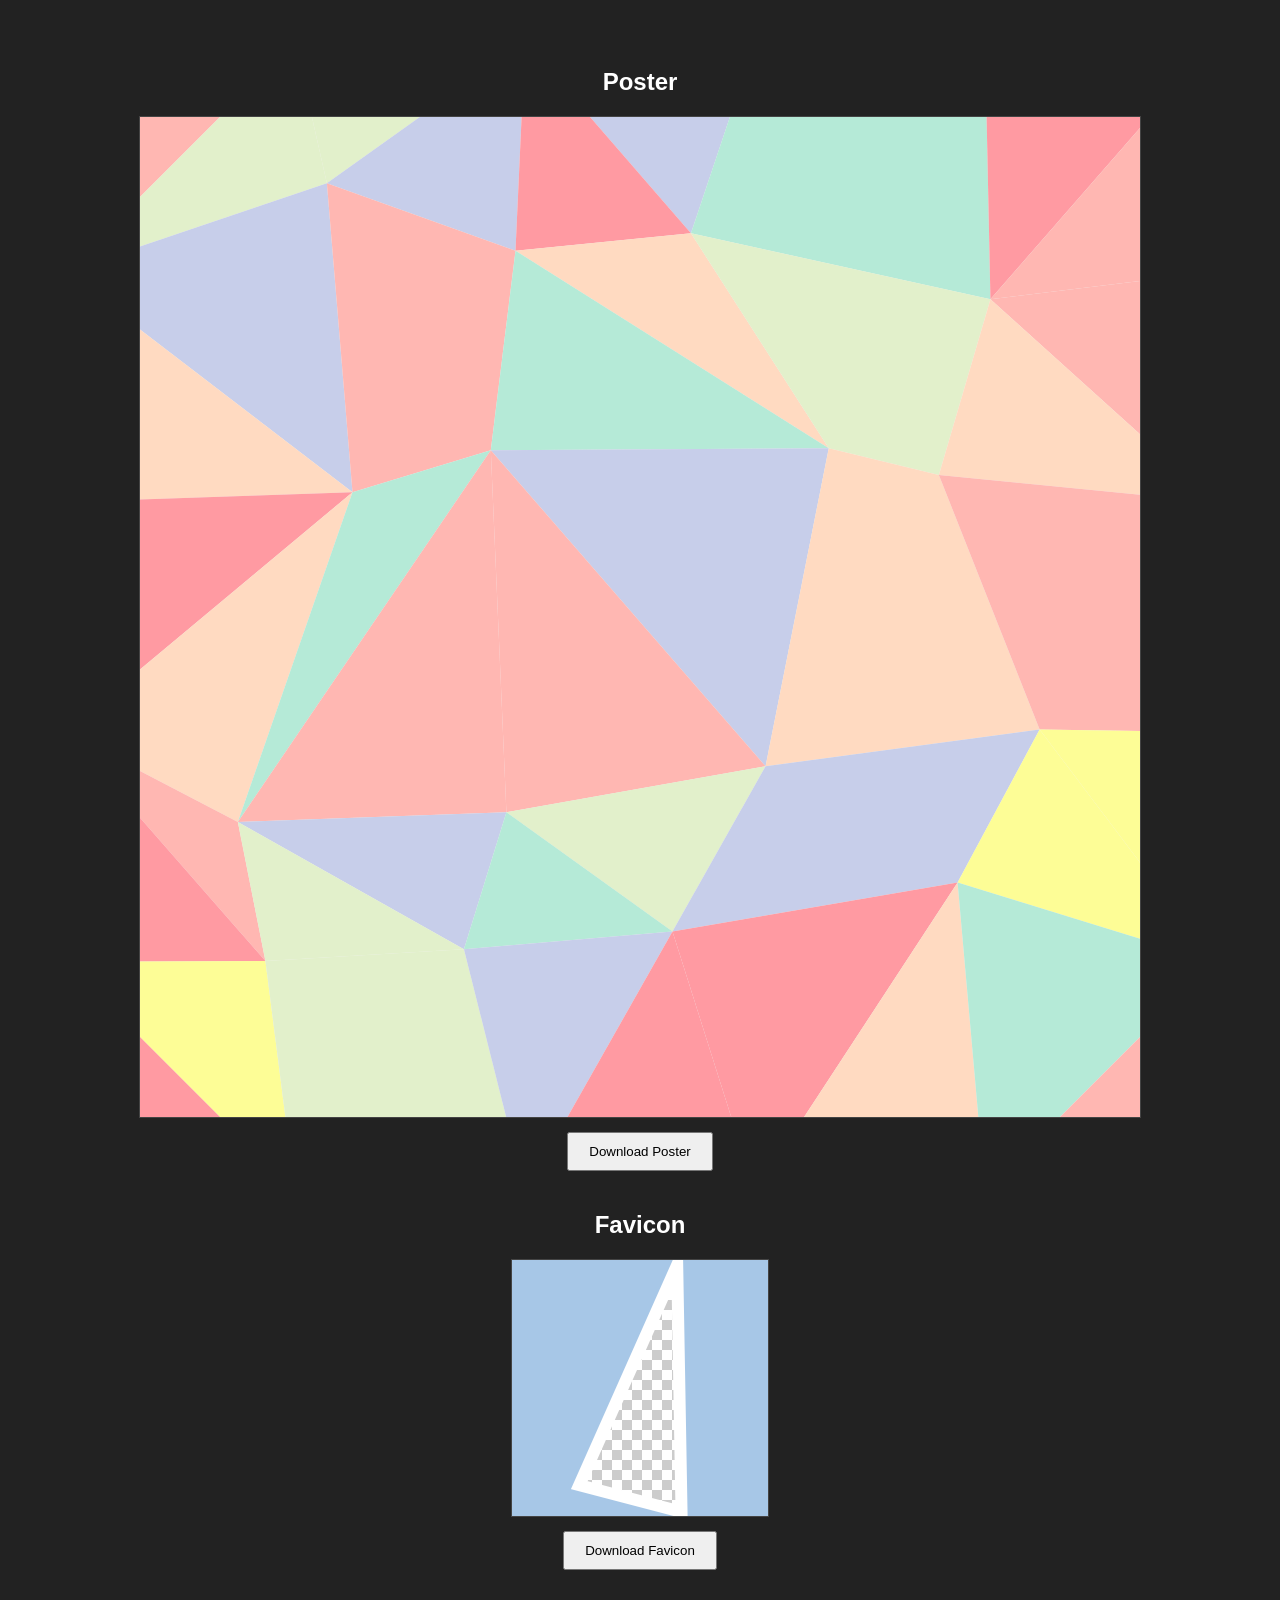
<file: favicon-poster-creator/index.html>
<!DOCTYPE html>
<html lang='en'>
<head>
    <meta charset='utf-8' />
    <title>Asset Generator</title>
    <style>
        body {
            background: #222;
            color: #fff;
            font-family: sans-serif;
            display: flex;
            flex-direction: column;
            align-items: center;
            gap: 20px;
            padding: 40px;
        }
        canvas {
            max-width: 90vw;
            border: 1px solid #444;
        }
        .favicon-preview {
            background-image: 
                linear-gradient(45deg, #ccc 25%, transparent 25%), 
                linear-gradient(-45deg, #ccc 25%, transparent 25%), 
                linear-gradient(45deg, transparent 75%, #ccc 75%), 
                linear-gradient(-45deg, transparent 75%, #ccc 75%);
            background-size: 20px 20px;
            background-position: 0 0, 0 10px, 10px -10px, -10px 0px;
            background-color: #fff;
            width: 256px;
            height: 256px;
        }
        .container {
            text-align: center;
        }
        button {
            margin-top: 10px;
            padding: 10px 20px;
            cursor: pointer;
        }
    </style>
</head>
<body>

    <div class='container'>
        <h2>Poster</h2>
        <canvas id='posterCanvas'></canvas>
        <br />
        <button onclick="download('posterCanvas', 'poster.png')">Download Poster</button>
    </div>

    <div class='container'>
        <h2>Favicon</h2>
        <canvas id='faviconCanvas' class='favicon-preview'></canvas>
        <br />
        <button onclick="download('faviconCanvas', 'favicon.png')">Download Favicon</button>
    </div>

    <script>
        'use strict';

        const CONFIG = {
            // Poster Settings
            POSTER_SIZE: 1000,           // Base resolution of the poster
            POSTER_OVERSCALE: 1.15,      // Scale factor to push edge dots off-canvas
            POSTER_BG: '#f4f4f4',        // Main background and line color
            POSTER_LINE_COLOR: '#000000',// Color of the internal grid lines
            GRID_ROWS: 5,                // Horizontal cell count
            GRID_COLS: 5,                // Vertical cell count
            JITTER: 0.4,                 // Randomness of vertex placement (0 to 0.5)
            LINE_WIDTH: 0,              // Width of the grid lines
            PASTELS: ['#FFB7B2', '#FFDAC1', '#E2F0CB', '#B5EAD7', '#C7CEEA', '#FDFD96', '#FF9AA2'], // Fill color palette
            
            // Favicon Settings
            FAVICON_SIZE: 512,           // Size of the square favicon image
            FAVICON_BG: '#A7C7E7',       // Background fill color
            FAVICON_STROKE: '#ffffff',   // Color of the triangle outline
            FAVICON_LINE_WIDTH: 24,      // Thickness of the triangle outline
            FAVICON_TRI_JITTER: 0.2      // How "wrong" or irregular the triangle shape is
        };

        function generatePoster() {
            const canvas = document.getElementById('posterCanvas');
            const ctx = canvas.getContext('2d');
            canvas.width = CONFIG.POSTER_SIZE;
            canvas.height = CONFIG.POSTER_SIZE;

            ctx.fillStyle = CONFIG.POSTER_BG;
            ctx.fillRect(0, 0, canvas.width, canvas.height);

            const points = [];
            const cell = CONFIG.POSTER_SIZE / CONFIG.GRID_ROWS;
            const lines = [];

            ctx.save();
            const offset = (CONFIG.POSTER_SIZE * (CONFIG.POSTER_OVERSCALE - 1)) / 2;
            ctx.translate(-offset, -offset);
            ctx.scale(CONFIG.POSTER_OVERSCALE, CONFIG.POSTER_OVERSCALE);

            for (let r = 0; r <= CONFIG.GRID_ROWS; r++) {
                const row = [];
                for (let c = 0; c <= CONFIG.GRID_COLS; c++) {
                    let x = c * cell;
                    let y = r * cell;
                    const isEdge = r === 0 || r === CONFIG.GRID_ROWS || c === 0 || c === CONFIG.GRID_COLS;
                    if (!isEdge) {
                        x += (Math.random() * 2 - 1) * cell * CONFIG.JITTER;
                        y += (Math.random() * 2 - 1) * cell * CONFIG.JITTER;
                    }
                    row.push({x, y});
                }
                points.push(row);
            }

            for (let r = 0; r < CONFIG.GRID_ROWS; r++) {
                for (let c = 0; c < CONFIG.GRID_COLS; c++) {
                    const p1 = points[r][c];
                    const p2 = points[r][c+1];
                    const p3 = points[r+1][c+1];
                    const p4 = points[r+1][c];

                    if (r > 0) lines.push([p1, p2]);
                    if (c > 0) lines.push([p1, p4]);

                    const draw = (pts) => {
                        ctx.fillStyle = CONFIG.PASTELS[Math.floor(Math.random() * CONFIG.PASTELS.length)];
                        ctx.beginPath();
                        ctx.moveTo(pts[0].x, pts[0].y);
                        for(let i=1; i<pts.length; i++) ctx.lineTo(pts[i].x, pts[i].y);
                        ctx.closePath();
                        ctx.fill();
                    };

                    const rand = Math.random();
                    if (rand < 0.33) {
                        draw([p1, p2, p3, p4]);
                    } else if (rand < 0.66) {
                        draw([p1, p2, p3]); draw([p1, p3, p4]);
                        lines.push([p1, p3]);
                    } else {
                        draw([p1, p2, p4]); draw([p2, p3, p4]);
                        lines.push([p2, p4]);
                    }
                }
            }

            if (CONFIG.LINE_WIDTH) {
                ctx.strokeStyle = CONFIG.POSTER_LINE_COLOR;
                ctx.lineWidth = CONFIG.LINE_WIDTH;
                ctx.lineCap = 'butt';
                ctx.lineJoin = 'miter';
                ctx.beginPath();
                for (let i = 0; i < lines.length; i++) {
                    ctx.moveTo(lines[i][0].x, lines[i][0].y);
                    ctx.lineTo(lines[i][1].x, lines[i][1].y);
                }
                ctx.stroke();
            }
            ctx.restore();
        }

        function generateFavicon() {
            const canvas = document.getElementById('faviconCanvas');
            const ctx = canvas.getContext('2d');
            const s = CONFIG.FAVICON_SIZE;
            canvas.width = s;
            canvas.height = s;

            ctx.fillStyle = CONFIG.FAVICON_BG;
            ctx.fillRect(0, 0, s, s);

            const center = s / 2;
            const radius = s * 0.3;
            const jit = () => (Math.random() * 2 - 1) * s * CONFIG.FAVICON_TRI_JITTER;

            const p1 = { x: center + jit(), y: center - radius + jit() };
            const p2 = { x: center - radius + jit(), y: center + radius + jit() };
            const p3 = { x: center + radius + jit(), y: center + radius + jit() };

            // Cut transparent triangle
            ctx.globalCompositeOperation = 'destination-out';
            ctx.beginPath();
            ctx.moveTo(p1.x, p1.y);
            ctx.lineTo(p2.x, p2.y);
            ctx.lineTo(p3.x, p3.y);
            ctx.closePath();
            ctx.fill();

            // Draw stroke
            ctx.globalCompositeOperation = 'source-over';
            ctx.strokeStyle = CONFIG.FAVICON_STROKE;
            ctx.lineWidth = CONFIG.FAVICON_LINE_WIDTH;
            ctx.lineJoin = 'miter';
            ctx.lineCap = 'butt';
            ctx.stroke();
        }

        function download(canvasId, name) {
            const link = document.createElement('a');
            link.download = name;
            link.href = document.getElementById(canvasId).toDataURL();
            link.click();
        }

        generatePoster();
        generateFavicon();
    </script>
</body>
</html>
</file>
